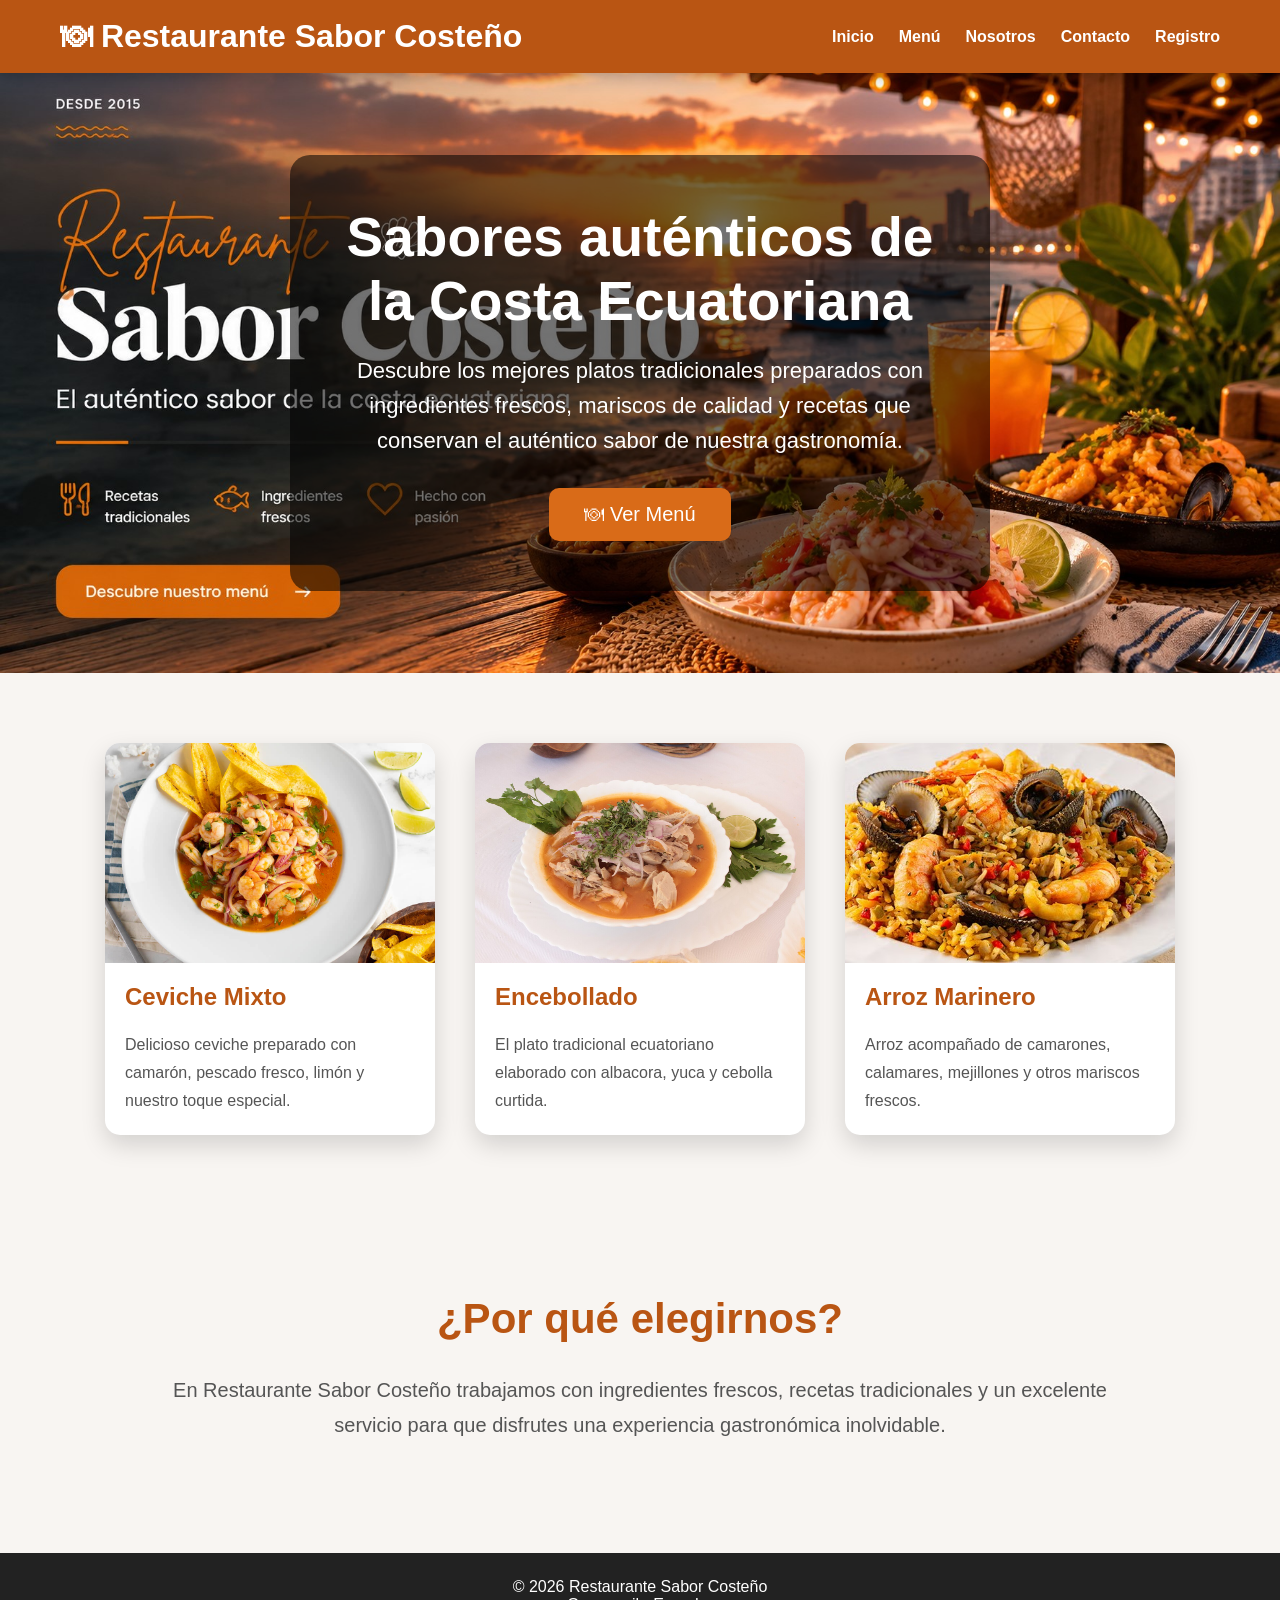
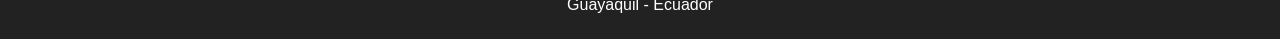
<file: web/index.html>
<!DOCTYPE html>
<html lang="es">

<head>

    <meta charset="UTF-8">
    <meta name="viewport" content="width=device-width, initial-scale=1.0">

    <title>Restaurante Sabor Costeño</title>

    <link rel="stylesheet" href="css/style.css">

</head>

<body>

<header>

    <div class="logo">
        🍽 Restaurante Sabor Costeño
    </div>

    <nav>

        <a href="index.html">Inicio</a>

        <a href="menu.html">Menú</a>
        <a href="nosotros.html">Nosotros</a>
        <a href="contacto.html">Contacto</a>
        <a href="registro.html">Registro</a>

    </nav>

</header>

<section class="hero">

    <div class="hero-text">

        <h1>Sabores auténticos de la Costa Ecuatoriana</h1>

        <p>
            Descubre los mejores platos tradicionales preparados con ingredientes
            frescos, mariscos de calidad y recetas que conservan el auténtico
            sabor de nuestra gastronomía.
        </p>

        <a href="menu.html">
            <button type="button">
                🍽 Ver Menú
            </button>
        </a>

    </div>

</section>

<section class="cards">

    <div class="card">

        <img src="img/ceviche.jpg" alt="Ceviche Mixto">

        <h2>Ceviche Mixto</h2>

        <p>
            Delicioso ceviche preparado con camarón, pescado fresco,
            limón y nuestro toque especial.
        </p>

    </div>

    <div class="card">

        <img src="img/encebollado.jpg" alt="Encebollado">

        <h2>Encebollado</h2>

        <p>
            El plato tradicional ecuatoriano elaborado con albacora,
            yuca y cebolla curtida.
        </p>

    </div>

    <div class="card">

        <img src="img/arroz.jpg" alt="Arroz Marinero">

        <h2>Arroz Marinero</h2>

        <p>
            Arroz acompañado de camarones, calamares, mejillones y
            otros mariscos frescos.
        </p>

    </div>

</section>

<section class="about">

    <h1>¿Por qué elegirnos?</h1>

    <p>

        En Restaurante Sabor Costeño trabajamos con ingredientes frescos,
        recetas tradicionales y un excelente servicio para que disfrutes
        una experiencia gastronómica inolvidable.

    </p>

</section>

<footer>

    <p>

        © 2026 Restaurante Sabor Costeño

    </p>

    <p>

        Guayaquil - Ecuador

    </p>

</footer>

</body>

</html>
</file>
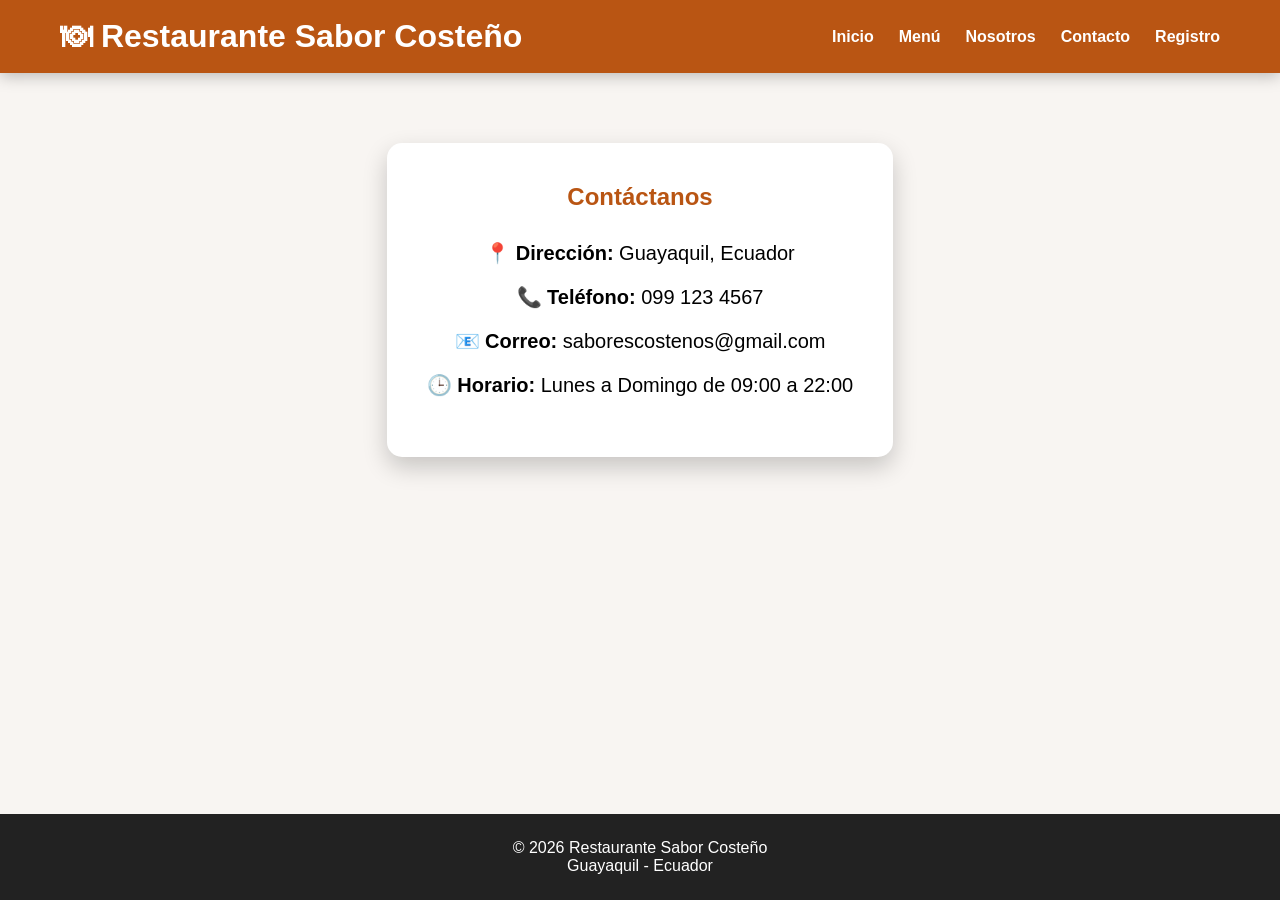
<file: web/contacto.html>
<!DOCTYPE html>

<html lang="es">

<head>

<meta charset="UTF-8">

<meta name="viewport" content="width=device-width, initial-scale=1.0">

<title>Contacto</title>

<link rel="stylesheet" href="css/style.css">

</head>

<body>

<header>

<div class="logo">

🍽 Restaurante Sabor Costeño

</div>

<nav>

<a href="index.html">Inicio</a>
<a href="menu.html">Menú</a>
<a href="nosotros.html">Nosotros</a>
<a href="contacto.html">Contacto</a>
<a href="registro.html">Registro</a>

</nav>

</header>

<section class="contacto">

<h1>Contáctanos</h1>

<p><strong>📍 Dirección:</strong> Guayaquil, Ecuador</p>

<p><strong>📞 Teléfono:</strong> 099 123 4567</p>

<p><strong>📧 Correo:</strong> saborescostenos@gmail.com</p>

<p><strong>🕒 Horario:</strong> Lunes a Domingo de 09:00 a 22:00</p>

</section>

<footer>

<p>© 2026 Restaurante Sabor Costeño</p>

<p>Guayaquil - Ecuador</p>

</footer>

</body>

</html>
</file>
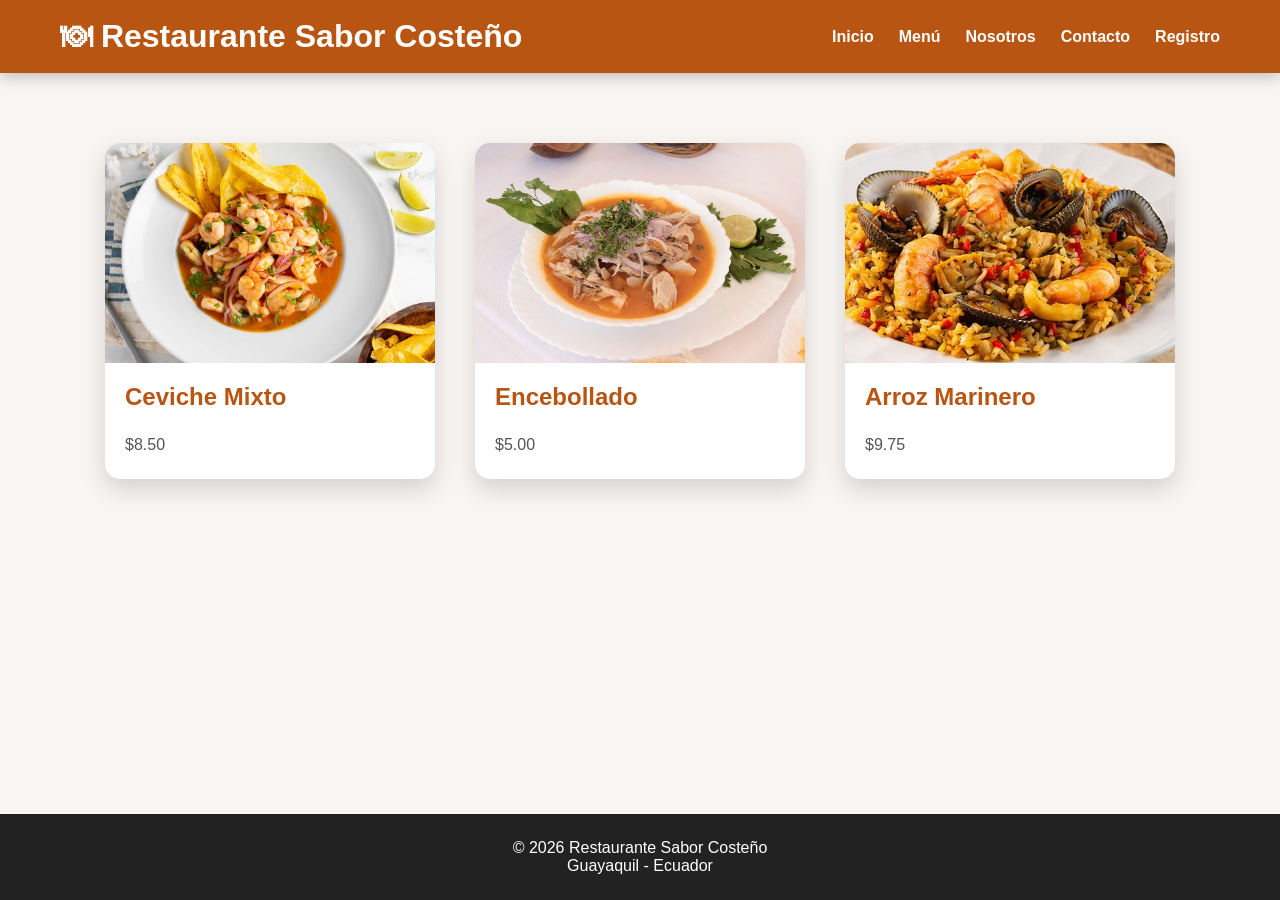
<file: web/menu.html>
<!DOCTYPE html>
<html lang="es">

<head>

<meta charset="UTF-8">

<meta name="viewport" content="width=device-width, initial-scale=1.0">

<title>Menú</title>

<link rel="stylesheet" href="css/style.css">

</head>

<body>

<header>

<div class="logo">
🍽 Restaurante Sabor Costeño
</div>

<nav>

<a href="index.html">Inicio</a>
<a href="menu.html">Menú</a>
<a href="nosotros.html">Nosotros</a>
<a href="contacto.html">Contacto</a>
<a href="registro.html">Registro</a>

</nav>

</header>

<section class="cards">

<div class="card">

<img src="img/ceviche.jpg" alt="Ceviche Mixto">

<h2>Ceviche Mixto</h2>

<p>$8.50</p>

</div>

<div class="card">

<img src="img/encebollado.jpg" alt="Encebollado">

<h2>Encebollado</h2>

<p>$5.00</p>

</div>

<div class="card">

<img src="img/arroz.jpg" alt="Arroz Marinero">

<h2>Arroz Marinero</h2>

<p>$9.75</p>

</div>

</section>

<footer>

<p>© 2026 Restaurante Sabor Costeño</p>

<p>Guayaquil - Ecuador</p>

</footer>

</body>

</html>
</file>
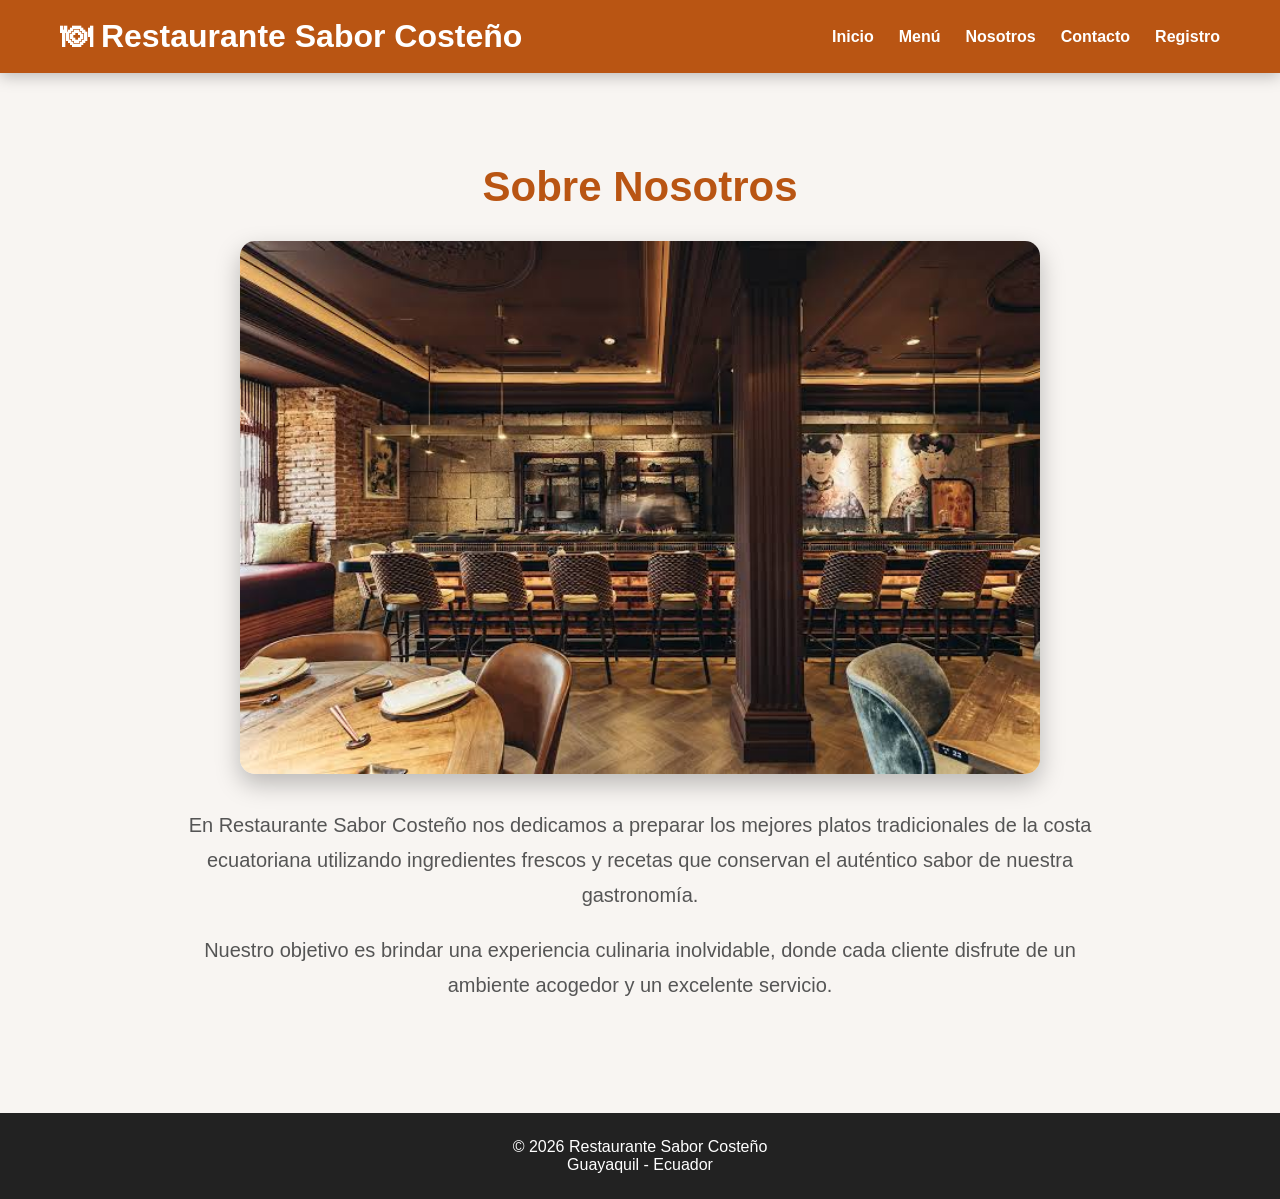
<file: web/nosotros.html>
<!DOCTYPE html>
<html lang="es">

<head>

<meta charset="UTF-8">

<meta name="viewport" content="width=device-width, initial-scale=1.0">

<title>Nosotros</title>

<link rel="stylesheet" href="css/style.css">

</head>

<body>

<header>

<div class="logo">

🍽 Restaurante Sabor Costeño

</div>

<nav>

<a href="index.html">Inicio</a>
<a href="menu.html">Menú</a>
<a href="nosotros.html">Nosotros</a>
<a href="contacto.html">Contacto</a>
<a href="registro.html">Registro</a>

</nav>

</header>

<section class="about">

<h1>Sobre Nosotros</h1>

<img src="img/restaurante.jpg" class="about-img" alt="Nuestro Restaurante">

<p>

En Restaurante Sabor Costeño nos dedicamos a preparar los mejores platos tradicionales de la costa ecuatoriana utilizando ingredientes frescos y recetas que conservan el auténtico sabor de nuestra gastronomía.

</p>

<p>

Nuestro objetivo es brindar una experiencia culinaria inolvidable, donde cada cliente disfrute de un ambiente acogedor y un excelente servicio.

</p>

</section>

<footer>

<p>© 2026 Restaurante Sabor Costeño</p>

<p>Guayaquil - Ecuador</p>

</footer>

</body>

</html>
</file>
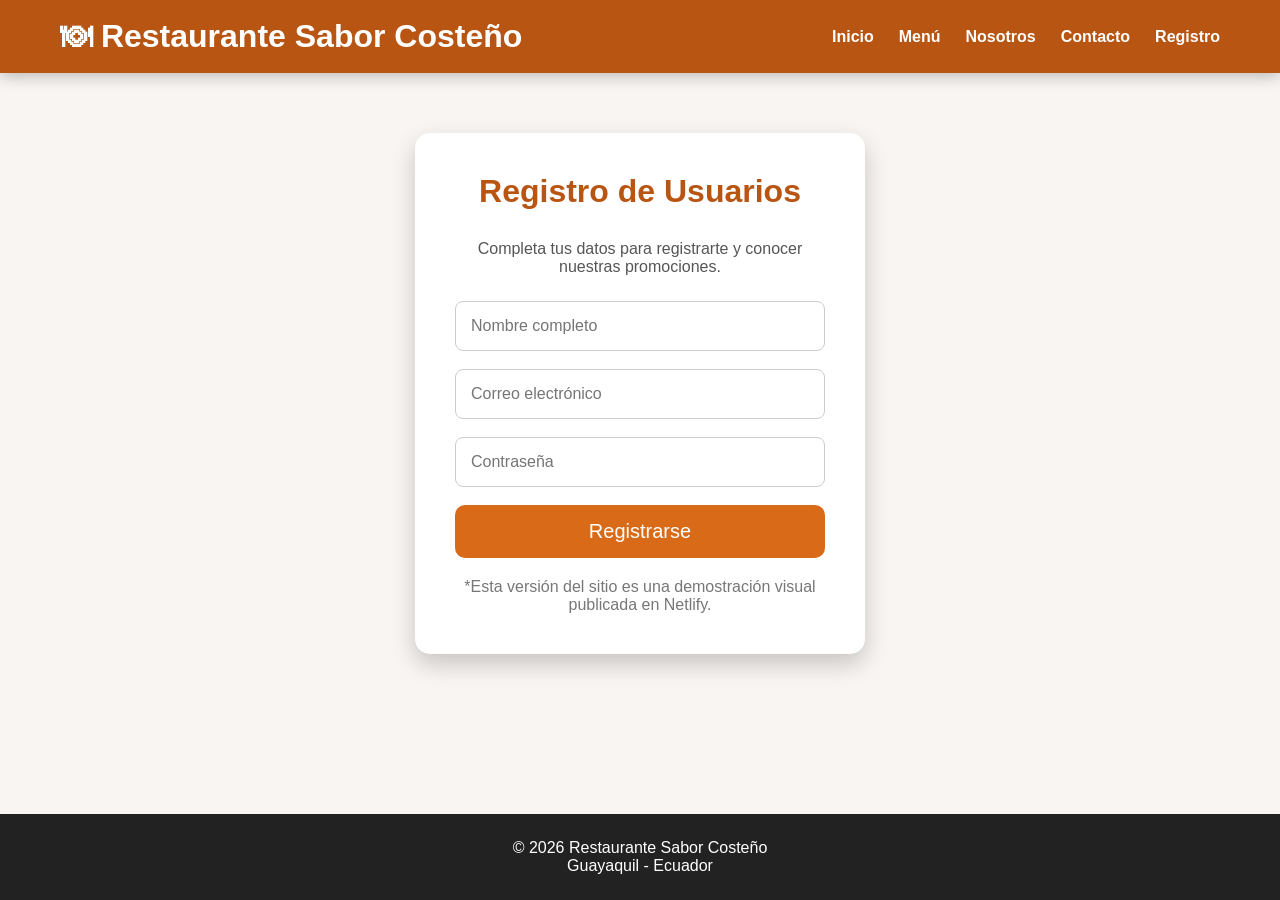
<file: web/registro.html>
<!DOCTYPE html>
<html lang="es">

<head>

    <meta charset="UTF-8">
    <meta name="viewport" content="width=device-width, initial-scale=1.0">

    <title>Registro - Restaurante Sabor Costeño</title>

    <link rel="stylesheet" href="css/style.css">

</head>

<body>

<header>

    <div class="logo">
        🍽 Restaurante Sabor Costeño
    </div>

    <nav>
        <a href="index.html">Inicio</a>
        <a href="menu.html">Menú</a>
        <a href="nosotros.html">Nosotros</a>
        <a href="contacto.html">Contacto</a>
        <a href="registro.html">Registro</a>
    </nav>

</header>

<div class="formulario">

    <h1>Registro de Usuarios</h1>

    <p style="text-align:center; margin-bottom:25px; color:#555;">
        Completa tus datos para registrarte y conocer nuestras promociones.
    </p>

    <form action="#">

        <input
            type="text"
            name="nombre"
            placeholder="Nombre completo"
            required>

        <input
            type="email"
            name="correo"
            placeholder="Correo electrónico"
            required>

        <input
            type="password"
            name="password"
            placeholder="Contraseña"
            required>

        <button type="submit">
            Registrarse
        </button>

    </form>

    <p style="margin-top:20px;text-align:center;color:#777;">
        *Esta versión del sitio es una demostración visual publicada en Netlify.
    </p>

</div>

<footer>

    <p>© 2026 Restaurante Sabor Costeño</p>
    <p>Guayaquil - Ecuador</p>

</footer>

</body>

</html>
</file>
<file: web/css/style.css>
*{
    margin:0;
    padding:0;
    box-sizing:border-box;
}

body{
    font-family:Segoe UI, Arial, sans-serif;
    background:#f8f5f2;
    display:flex;
    flex-direction:column;
    min-height:100vh;
}

/* ===== HEADER ===== */

header{
    background:#b95513;
    display:flex;
    justify-content:space-between;
    align-items:center;
    padding:18px 60px;
    color:white;
    position:sticky;
    top:0;
    z-index:1000;
    box-shadow:0 3px 15px rgba(0,0,0,.25);
}

.logo{
    font-size:32px;
    font-weight:bold;
}

nav{
    display:flex;
    align-items:center;
}

nav a{
    color:white;
    text-decoration:none;
    margin-left:25px;
    font-weight:bold;
    transition:.3s;
}

nav a:hover{
    color:#ffd28b;
}

/* ===== HERO ===== */

.hero{
    height: 600px;
    background: url("../img/hero.jpg");
    background-size: cover;
    background-position: center;
    display: flex;
    justify-content: center;
    align-items: center;
}

.hero-text{
    background:rgba(0,0,0,.55);
    color:white;
    padding:50px;
    border-radius:20px;
    width:700px;
    text-align:center;
}

.hero h1{
    font-size:55px;
    margin-bottom:20px;
}

.hero p{
    font-size:22px;
    line-height:35px;
    margin-bottom:30px;
    color:white;
}

/* ===== BOTONES ===== */

button{
    background:#d96b18;
    color:white;
    padding:15px 35px;
    border:none;
    border-radius:10px;
    font-size:20px;
    cursor:pointer;
    transition:.3s;
}

button:hover{
    background:#9f490b;
    transform:scale(1.05);
}

.btn-principal{
    display:inline-block;
    background:#d96b18;
    color:white;
    padding:15px 35px;
    text-decoration:none;
    border-radius:10px;
    font-size:20px;
    font-weight:bold;
    transition:.3s;
}

.btn-principal:hover{
    background:#9f490b;
    transform:scale(1.05);
}

/* ===== TARJETAS ===== */

.cards{
    display:flex;
    justify-content:center;
    gap:40px;
    padding:70px;
    flex-wrap:wrap;
}

.card{
    background:white;
    width:330px;
    border-radius:15px;
    overflow:hidden;
    box-shadow:0 10px 25px rgba(0,0,0,.15);
    transition:.3s;
}

.card:hover{
    transform:translateY(-10px);
}

.card img{
    width:100%;
    height:220px;
    object-fit:cover;
    display:block;
}

.card h2{
    color:#b95513;
    padding:20px;
}

.card p{
    padding:0 20px 20px;
    line-height:28px;
    color:#555;
}

/* ===== FORMULARIO ===== */

.formulario{
    width:450px;
    margin:60px auto;
    background:white;
    padding:40px;
    border-radius:15px;
    box-shadow:0 10px 25px rgba(0,0,0,.2);
}

.formulario h1{
    text-align:center;
    color:#b95513;
    margin-bottom:30px;
}

.formulario input{
    width:100%;
    padding:15px;
    margin-bottom:18px;
    border:1px solid #ccc;
    border-radius:8px;
    font-size:16px;
}

.formulario input:focus{
    outline:none;
    border:2px solid #d96b18;
    box-shadow:0 0 8px rgba(217,107,24,.3);
}

.formulario button{
    width:100%;
}

/* ===== SECCIONES ===== */

section{
    padding:50px 20px;
}

/* ===== NOSOTROS ===== */

.about{
    max-width:1000px;
    margin:60px auto;
    text-align:center;
    padding:30px;
}

.about h1{
    color:#b95513;
    margin-bottom:30px;
    font-size:42px;
}

.about-img{
    width:100%;
    max-width:800px;
    border-radius:15px;
    box-shadow:0 10px 25px rgba(0,0,0,.25);
    margin-bottom:30px;
}

.about p{
    font-size:20px;
    line-height:35px;
    color:#555;
    margin-bottom:20px;
}

/* ===== CONTACTO ===== */

.contacto{
    max-width:700px;
    margin:70px auto;
    background:white;
    padding:40px;
    border-radius:15px;
    box-shadow:0 10px 25px rgba(0,0,0,.2);
    text-align:center;
}

.contacto h1{
    color:#b95513;
    margin-bottom:30px;
}

.contacto p{
    font-size:20px;
    margin:20px 0;
}

/* ===== FOOTER ===== */

footer{
    margin-top:auto;
    background:#222;
    color:white;
    text-align:center;
    padding:25px;
}
</file>
